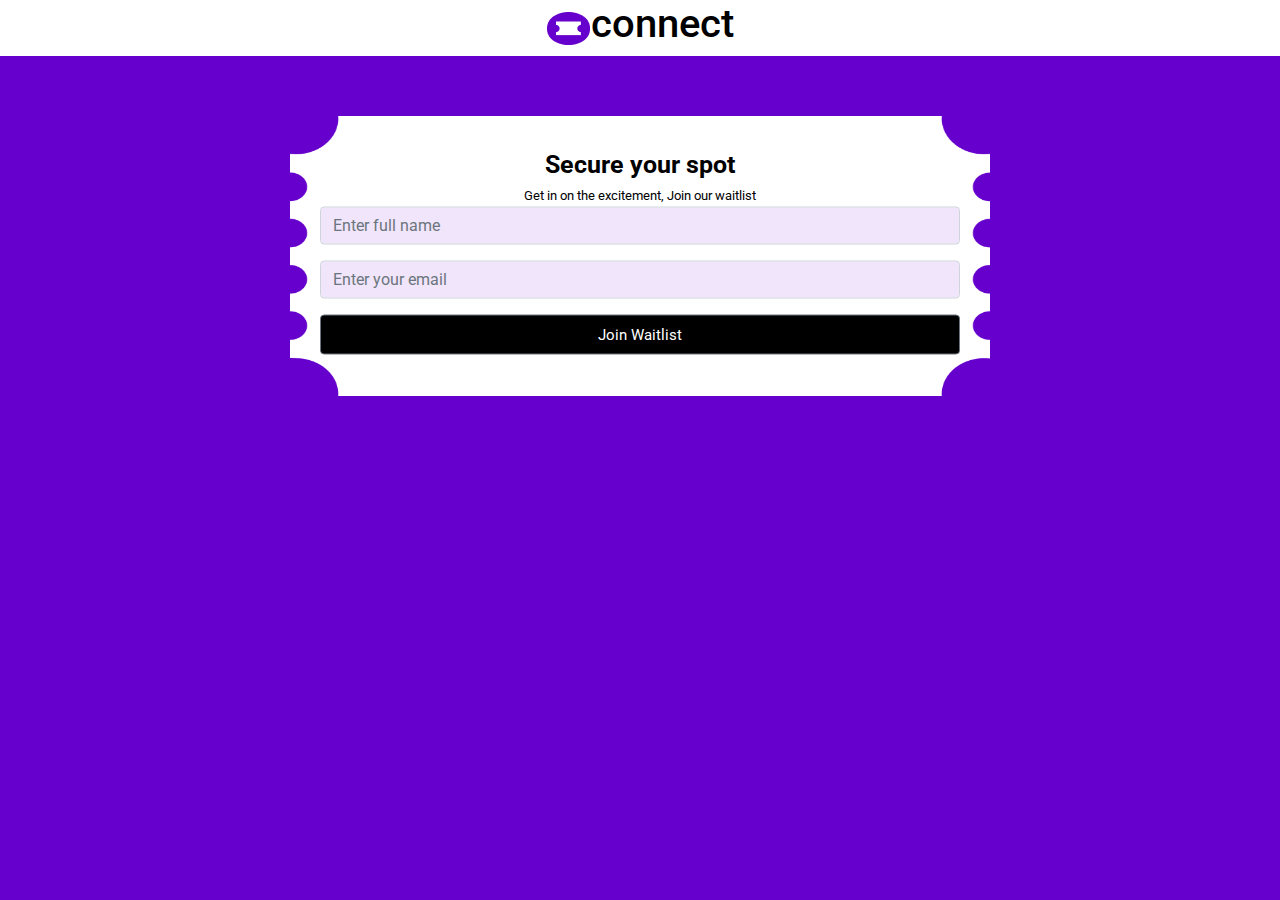
<file: index.html>
<!DOCTYPE html>
<html lang="en">
<head>
    <meta charset="UTF-8">
    <meta name="viewport" content="width=device-width, initial-scale=1.0">
    <title>Welcome</title>
    <link rel="stylesheet" href="https://fonts.googleapis.com/css?family=roboto">
    <link rel="stylesheet" href="https://cdn.jsdelivr.net/npm/bootstrap@4.0.0/dist/css/bootstrap.min.css" integrity="sha384-Gn5384xqQ1aoWXA+058RXPxPg6fy4IWvTNh0E263XmFcJlSAwiGgFAW/dAiS6JXm" crossorigin="anonymous">
    <link rel="stylesheet" href="index.css">
</head>
<body>
    <div class="container">
        <div class="image">
          <img src="logo.png">
        </div>
        <div class="text">
          <h1>connect</h1>
        </div>
      </div>
      
      <div class="col-md-10 container2" style="max-width: 100%;">
        <img src="background.png" class="backpicture" height="320px">
        <div class="centered carousel-caption">
            <div style=" font-size: 25px; font-weight: bold;">Secure your spot</div>
                <div style= " padding: 2px; font-size: 13px;" >Get in on the excitement, Join our waitlist</div>
            
        <form action="congrats.html" method="POST">
            <div class="form-group"  >
              <input type="text" class="form-control backcolor" id="formGroupExampleInput" placeholder="Enter full name">
            </div>
            <div class="form-group" >
              <input type="text" class="form-control backcolor" id="formGroupExampleInput2" placeholder="Enter your email">
            </div>
            
            <button type="submit" class="btn btn-secondary btn-clr btn-block rounded-lg" style="height: 40px; font-size: 15px;">Join Waitlist</button>
          </form>
          </div>
    </div>
      
    <script src="https://code.jquery.com/jquery-3.2.1.slim.min.js" integrity="sha384-KJ3o2DKtIkvYIK3UENzmM7KCkRr/rE9/Qpg6aAZGJwFDMVNA/GpGFF93hXpG5KkN" crossorigin="anonymous"></script>
<script src="https://cdn.jsdelivr.net/npm/popper.js@1.12.9/dist/umd/popper.min.js" integrity="sha384-ApNbgh9B+Y1QKtv3Rn7W3mgPxhU9K/ScQsAP7hUibX39j7fakFPskvXusvfa0b4Q" crossorigin="anonymous"></script>
<script src="https://cdn.jsdelivr.net/npm/bootstrap@4.0.0/dist/js/bootstrap.min.js" integrity="sha384-JZR6Spejh4U02d8jOt6vLEHfe/JQGiRRSQQxSfFWpi1MquVdAyjUar5+76PVCmYl" crossorigin="anonymous"></script>

</body>
</html>
</file>
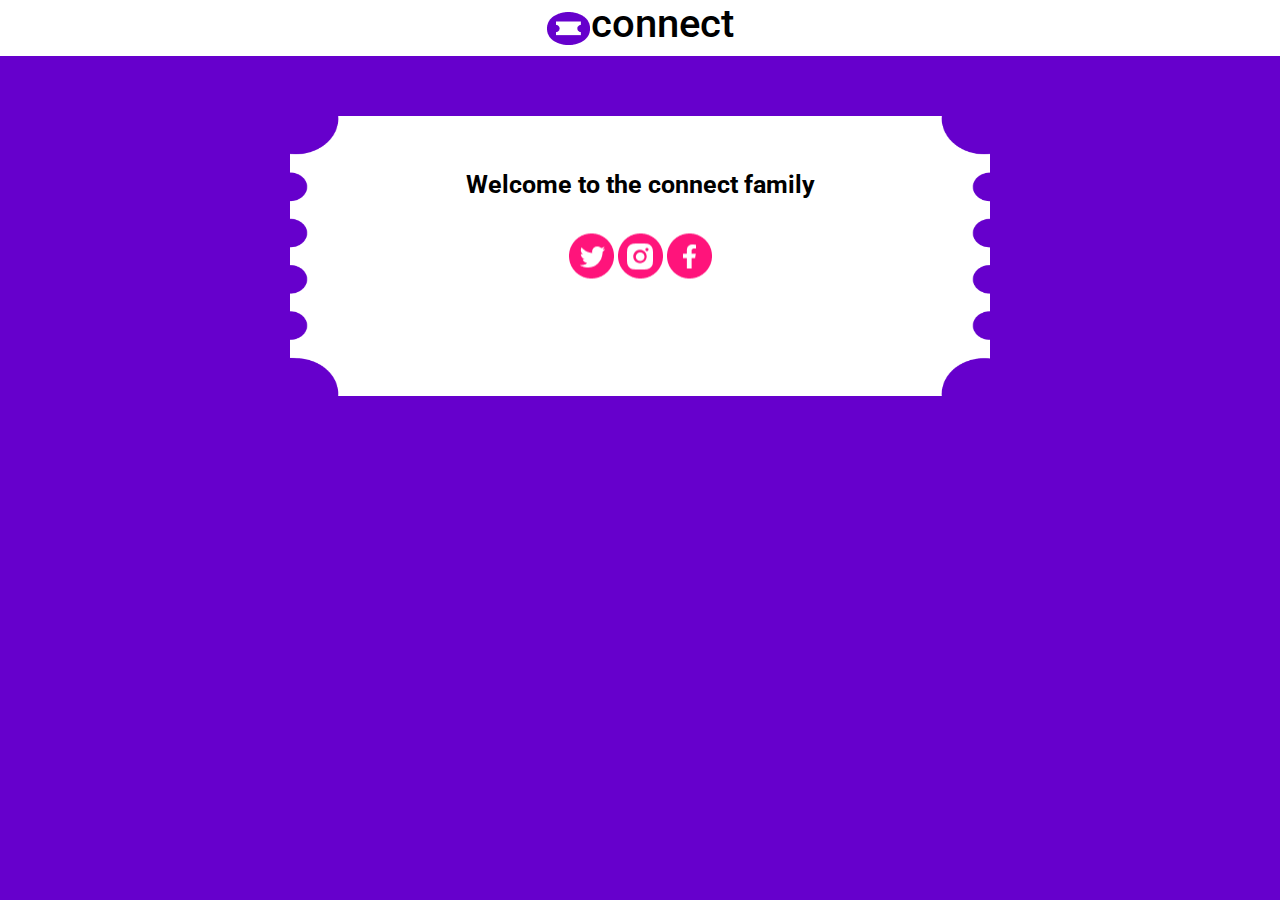
<file: congrats.html>
<!DOCTYPE html>
<html lang="en">
<head>
    <meta charset="UTF-8">
    <meta name="viewport" content="width=device-width, initial-scale=1.0">
    <title>Document</title>
    <link rel="stylesheet" href="https://fonts.googleapis.com/css?family=roboto">
    <link rel="stylesheet" href="https://cdn.jsdelivr.net/npm/bootstrap@4.0.0/dist/css/bootstrap.min.css" integrity="sha384-Gn5384xqQ1aoWXA+058RXPxPg6fy4IWvTNh0E263XmFcJlSAwiGgFAW/dAiS6JXm" crossorigin="anonymous">
    <link rel="stylesheet" href="index.css">
</head>
<body>

    <div class="container">
        <div class="image">
          <img src="logo.png">
        </div>
        <div class="text">
          <h1>connect</h1>
        </div>
    </div>

    <div class="col-md-10 container2" style="max-width: 100%;">
        <img src="background.png" class="backpicture" height="320px">
        <div class="centered carousel-caption">
            <div style="padding-top: 20px; font-size: 25px; font-weight: bold;">Welcome to the connect family</div>
                <!-- <div style= " padding: 2px; font-size: 13px;" >Get in on the excitement, Join our waitlist</div> -->
            
            <div class="social">
                <div class="img-line">
                    <img src="twitter.png" alt="twitter">
                </div>
                <div class="img-line">
                    <img src="instagram.png" alt="instagram">
                </div>
                <div class="img-line">
                    <img src="facebook.png" alt="facebook">
                </div>
                <!-- <div class="img-line">
                    <img src="linkedin.png" alt="linkedin">
                </div> -->
                
            </div>
        
          </div>
      </div>
    
    



    
<script src="https://code.jquery.com/jquery-3.2.1.slim.min.js" integrity="sha384-KJ3o2DKtIkvYIK3UENzmM7KCkRr/rE9/Qpg6aAZGJwFDMVNA/GpGFF93hXpG5KkN" crossorigin="anonymous"></script>
<script src="https://cdn.jsdelivr.net/npm/popper.js@1.12.9/dist/umd/popper.min.js" integrity="sha384-ApNbgh9B+Y1QKtv3Rn7W3mgPxhU9K/ScQsAP7hUibX39j7fakFPskvXusvfa0b4Q" crossorigin="anonymous"></script>
<script src="https://cdn.jsdelivr.net/npm/bootstrap@4.0.0/dist/js/bootstrap.min.js" integrity="sha384-JZR6Spejh4U02d8jOt6vLEHfe/JQGiRRSQQxSfFWpi1MquVdAyjUar5+76PVCmYl" crossorigin="anonymous"></script>

</body>
</html>
</file>
<file: index.css>
body{
    text-align: center;
    background: #6600cc;
    color: black;
    font-family: roboto;
}
.container {
    max-width: 100%;
    width: 100%;
    display: flex;
    align-items: center;
    justify-content: center;
    background: white;
    margin: 0;
    padding: 0;
  }
 .backcolor{
    background-color: #F0E5FA;
  }
  .container2{

    position: relative;
    
    text-align: center;
    color: white;
    }
    .centered {
        position: absolute;     
        top: 45%;     
        left: 50%;   
        right: 0;   
        color: Black;
        transform: translate(-50%, -50%);
        }
      

  img {
    max-width: 100%;
    max-height:100%;
  }
  
  .backpicture {
    width:700px;
    z-index: 0; 
    padding-top: 40px;
    margin-top: 20px;
}
.btn-clr{
    background-color: black;
}
.social{
  padding-top: 30px;
}
.img-line{
  display: inline-block;
}
</file>
